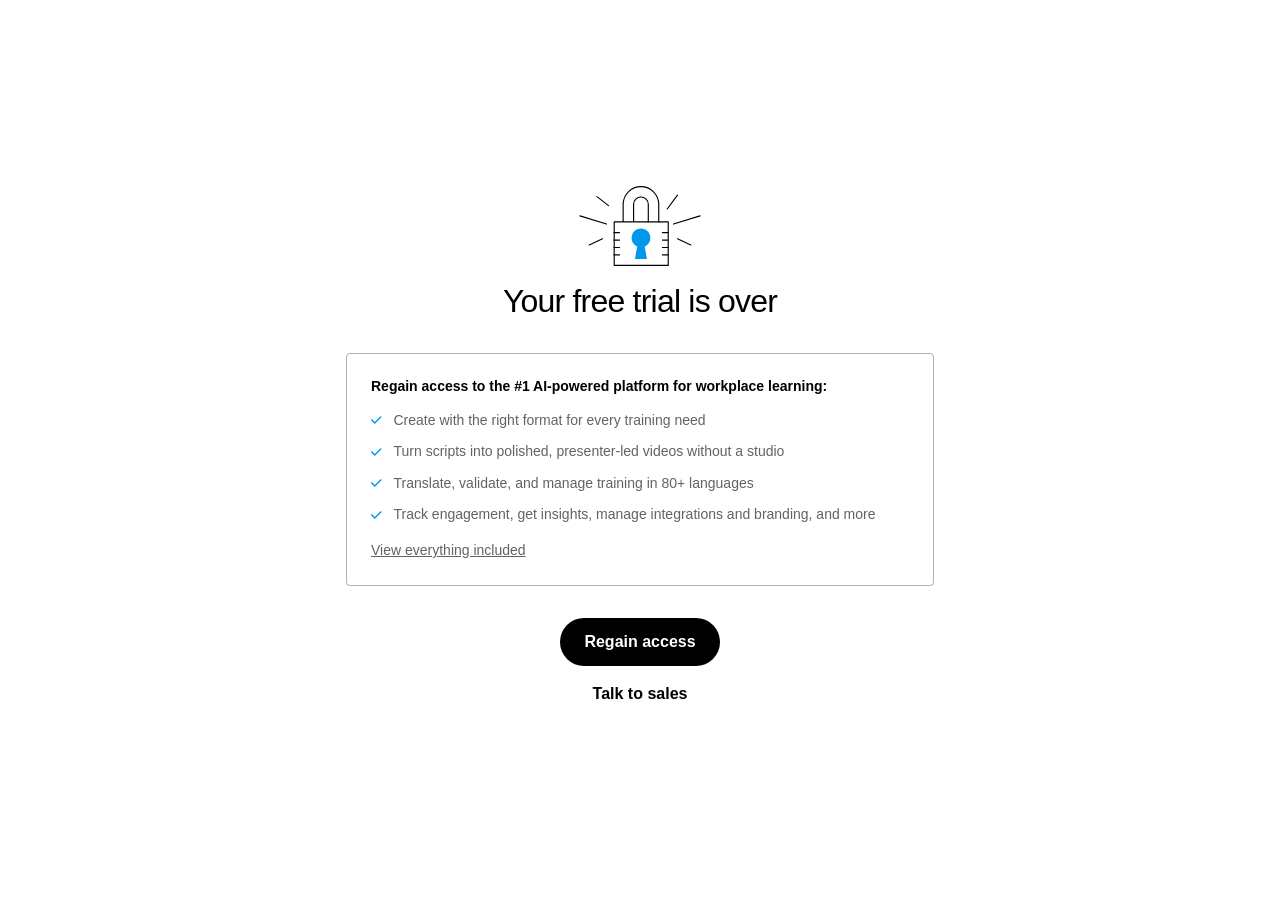
<file: index.html>
<!doctype html>
<!-- 
course package version: pLUkCCJL
rise_frontend sha: 5dbb379efe38f556fc6970914b699cec25e63d9e
ai_scenario sha: a88a35f0632660831605abf55e250c7813aa1327
learn_distribution_frontend sha: 88aebe7ef8a966c037666414ad6af74a5a954f76
mondrian sha: 0a5c789d241f6adf62dbdfa9b0edd6d773fe1709
sandbox sha: f6257b85c72be8fc2cd9ef887048e49cef6b15e8
 -->
<html lang="en">
  <head>
    <meta charset="utf-8">
    <meta name="viewport" content="width=device-width,initial-scale=1">
    <title>Psychological First Aid at Work: Awareness &amp; Practical Skills</title>
    
    <script type="application/json" id="__CONFIG__">
      {"remoteManifest":{"ai_scenario":{".js":["ai-scenario/entry.js"]},"learn_distribution_frontend":{".js":["learn_dist/entry.js"]},"mondrian":{".js":["mondrian/entry.js"]}},"assetTargetPrefixes":{"media":"assets","font":"lib/fonts"},"loadOnlyInLms":false,"surface":"web-export"}
    </script>
    
    <script src="lib/dist/77aa0c2e.js"></script>
  </head>
  <body>
    <div id="app"></div>
    
      <script src="lib/rise/3f2f81f6.js"></script>
    
  </body>
</html>
</file>
